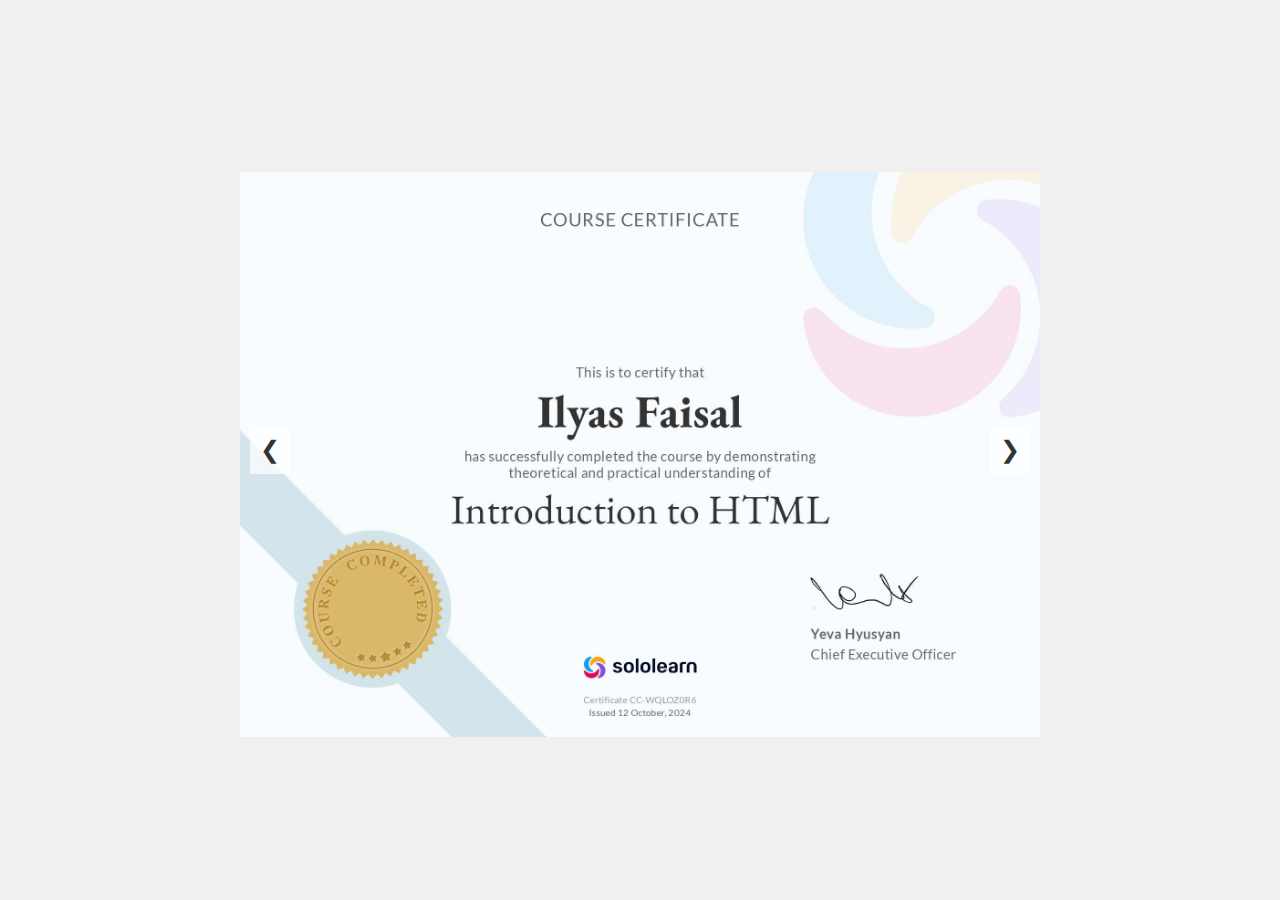
<file: sertifikat.html>
<!DOCTYPE html>
<html lang="en">
<head>
    <meta charset="UTF-8">
    <meta name="viewport" content="width=device-width, initial-scale=1.0">
    <title>Sertifikat Ilyas</title>
    <link rel="stylesheet" href="sertifikat.css">
</head>
<body>

<div class="carousel">
    <div class="carousel-slides">
        <div class="carousel-slide active">
            <img src="./assets/Sertifikat-html.jpg" alt="Slide 1">
        </div>
        <div class="carousel-slide">
            <img src="./assets/Sertifikat-css.jpg" alt="Slide 2">
        </div>
        <div class="carousel-slide">
            <img src="./assets/Sertifikat-JS.jpg" alt="Slide 3">
        </div>
    </div>
    <button class="prev" onclick="changeSlide(-1)">&#10094;</button>
    <button class="next" onclick="changeSlide(1)">&#10095;</button>
</div>

<script src="sertifikat.js"></script>
</body>
</html>
</file>
<file: sertifikat.css>
* {
    box-sizing: border-box;
}

body {
    display: flex;
    justify-content: center;
    align-items: center;
    height: 100vh; /* Vertically center the carousel */
    margin: 0;
    background-color: #f0f0f0; /* Light background for contrast */
}

.carousel {
    position: relative;
    padding-top: 7.5rem;
    width: 80%; /* Set the width of the carousel */
    max-width: 800px; /* Maximum width */
    height: 800px; /* Increased height of the carousel */
    overflow: hidden;
    border-radius: 10px; /* Optional: for rounded corners */
}

.carousel-slides {
    display: flex;
    transition: transform 0.5s ease;
}

.carousel-slide {
    min-width: 100%; /* Each slide takes full width */
    position: relative;
}

.carousel-slide img {
    object-fit: contain; /* Ensure the image is contained without being cut off */
    width: 100%;
    height: 100%; /* Set height to fill the carousel */
}

.caption {
    position: absolute;
    bottom: 20px;
    left: 20px;
    color: white;
    background: rgba(0, 0, 0, 0.5);
    padding: 10px;
}

button {
    position: absolute;
    top: 50%;
    transform: translateY(-50%);
    background-color: rgba(255, 255, 255, 0.7);
    border: none;
    padding: 10px;
    cursor: pointer;
    font-size: 24px;
    color: #333;
    z-index: 1;
}

.prev {
    left: 10px;
}

.next {
    right: 10px;
}
</file>
